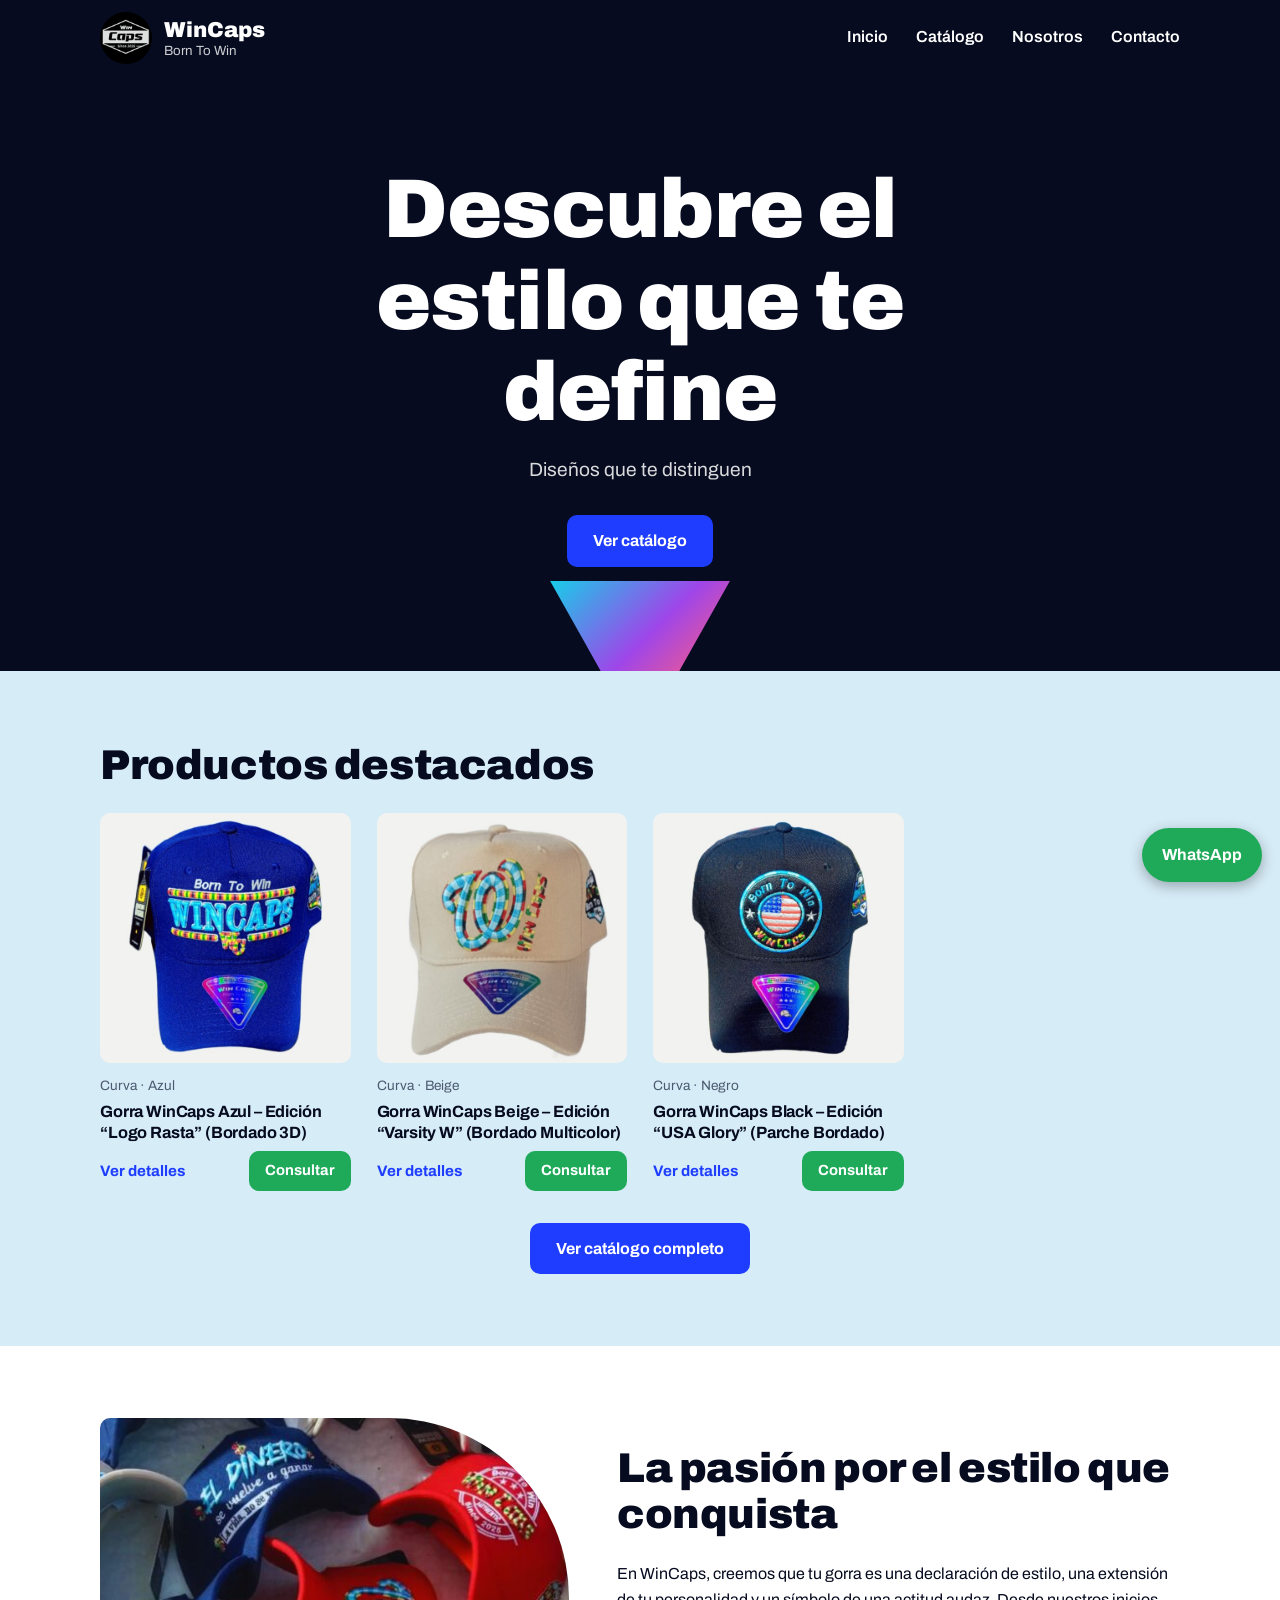
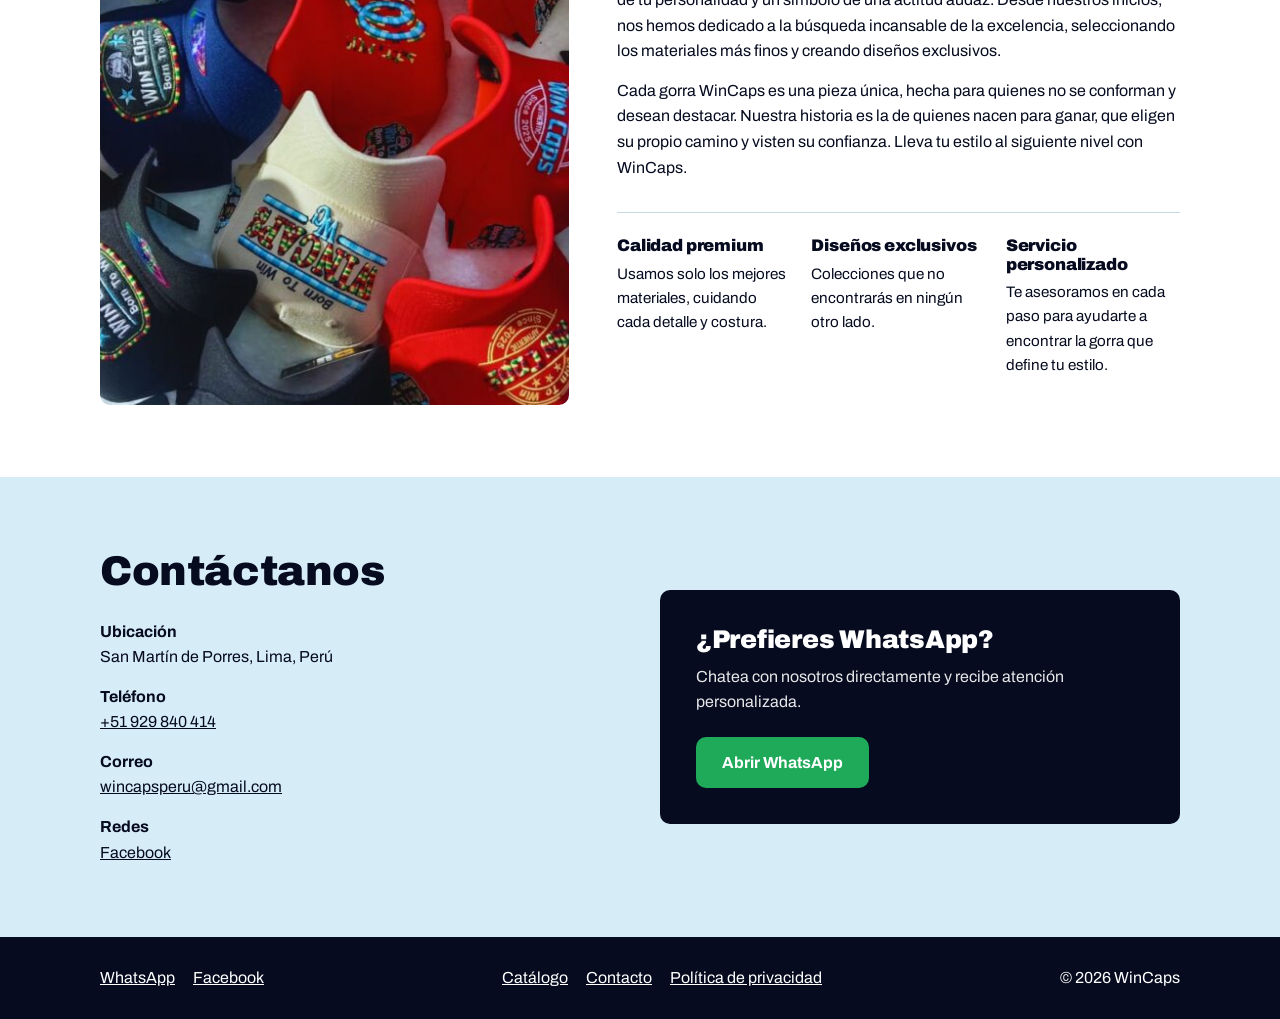
<file: index.html>
<!DOCTYPE html>
<html lang="es">
<head>
<meta charset="utf-8">
<meta name="viewport" content="width=device-width,initial-scale=1">
<title>WinCaps – Born To Win | Gorras en Lima</title>
<meta name="description" content="Gorras WinCaps: diseños exclusivos con bordado 3D. San Martín de Porres, Lima, Perú. Consulta por WhatsApp.">
<link rel="icon" href="img/logo.png">
<link rel="preconnect" href="https://fonts.googleapis.com">
<link rel="preconnect" href="https://fonts.gstatic.com" crossorigin>
<link rel="stylesheet" href="https://fonts.googleapis.com/css2?family=Archivo:wght@400;600;700;900&display=swap">
<link rel="stylesheet" href="css/styles.css">
</head>
<body>
<header class="top">
  <div class="wrap bar">
    <a class="brand" href="index.html">
      <img src="img/logo.png" alt="" width="52" height="52" onerror="this.style.display='none'">
      <span><b>WinCaps</b><small>Born To Win</small></span>
    </a>
    <button class="burger" aria-label="Abrir menú" aria-expanded="false">☰</button>
    <nav id="nav">
      <a href="index.html">Inicio</a><a href="catalogo.html">Catálogo</a><a href="#nosotros">Nosotros</a><a href="#contacto">Contacto</a>
    </nav>
  </div>
</header>

<main>
  <section id="inicio" class="hero">
    <h1>Descubre el estilo que te define</h1>
    <p>Diseños que te distinguen</p>
    <a class="btn" href="catalogo.html">Ver catálogo</a>
  </section>

  <section class="sec alt">
    <div class="wrap">
      <h2>Productos destacados</h2>
      <div id="destacados" class="grid"></div>
      <p style="margin-top:32px;text-align:center">
        <a class="btn" href="catalogo.html">Ver catálogo completo</a>
      </p>
    </div>
  </section>

  <section id="nosotros" class="sec">
    <div class="wrap about">
      <img src="img/nosotros.jpg" alt="Gorras WinCaps en exhibición" loading="lazy">
      <div>
        <h2>La pasión por el estilo que conquista</h2>
        <p>En WinCaps, creemos que tu gorra es una declaración de estilo, una extensión de tu personalidad y un símbolo de una actitud audaz. Desde nuestros inicios, nos hemos dedicado a la búsqueda incansable de la excelencia, seleccionando los materiales más finos y creando diseños exclusivos.</p>
        <p>Cada gorra WinCaps es una pieza única, hecha para quienes no se conforman y desean destacar. Nuestra historia es la de quienes nacen para ganar, que eligen su propio camino y visten su confianza. Lleva tu estilo al siguiente nivel con WinCaps.</p>
        <div class="vals">
          <div><h3>Calidad premium</h3><p>Usamos solo los mejores materiales, cuidando cada detalle y costura.</p></div>
          <div><h3>Diseños exclusivos</h3><p>Colecciones que no encontrarás en ningún otro lado.</p></div>
          <div><h3>Servicio personalizado</h3><p>Te asesoramos en cada paso para ayudarte a encontrar la gorra que define tu estilo.</p></div>
        </div>
      </div>
    </div>
  </section>

  <section id="contacto" class="sec alt">
    <div class="wrap contact">
      <div>
        <h2>Contáctanos</h2>
        <dl>
          <div><dt>Ubicación</dt><dd>San Martín de Porres, Lima, Perú</dd></div>
          <div><dt>Teléfono</dt><dd><a href="tel:+51929840414">+51 929 840 414</a></dd></div>
          <div><dt>Correo</dt><dd><a data-mail href="#"></a></dd></div>
          <div><dt>Redes</dt><dd><a data-fb target="_blank" rel="noopener" href="#">Facebook</a></dd></div>
        </dl>
      </div>
      <div class="cta">
        <h3>¿Prefieres WhatsApp?</h3>
        <p>Chatea con nosotros directamente y recibe atención personalizada.</p>
        <a class="btn wa" data-wa target="_blank" rel="noopener" href="#">Abrir WhatsApp</a>
      </div>
    </div>
  </section>
</main>

<footer>
  <div class="wrap">
    <div><a data-wa target="_blank" rel="noopener" href="#">WhatsApp</a><a data-fb target="_blank" rel="noopener" href="#">Facebook</a></div>
    <div><a href="catalogo.html">Catálogo</a><a href="#contacto">Contacto</a><a href="privacidad.html" target="_blank" rel="noopener">Política de privacidad</a></div>
    <div>© <span id="year"></span> WinCaps</div>
  </div>
</footer>

<a class="float" data-wa target="_blank" rel="noopener" href="#" aria-label="Escríbenos por WhatsApp">WhatsApp</a>

<dialog id="modal" aria-label="Detalle de la gorra">
  <button class="close" aria-label="Cerrar">×</button>
  <div id="modal-body"></div>
</dialog>

<script src="js/productos.js"></script>
<script src="js/common.js"></script>
<script src="js/home.js"></script>
</body>
</html>
</file>
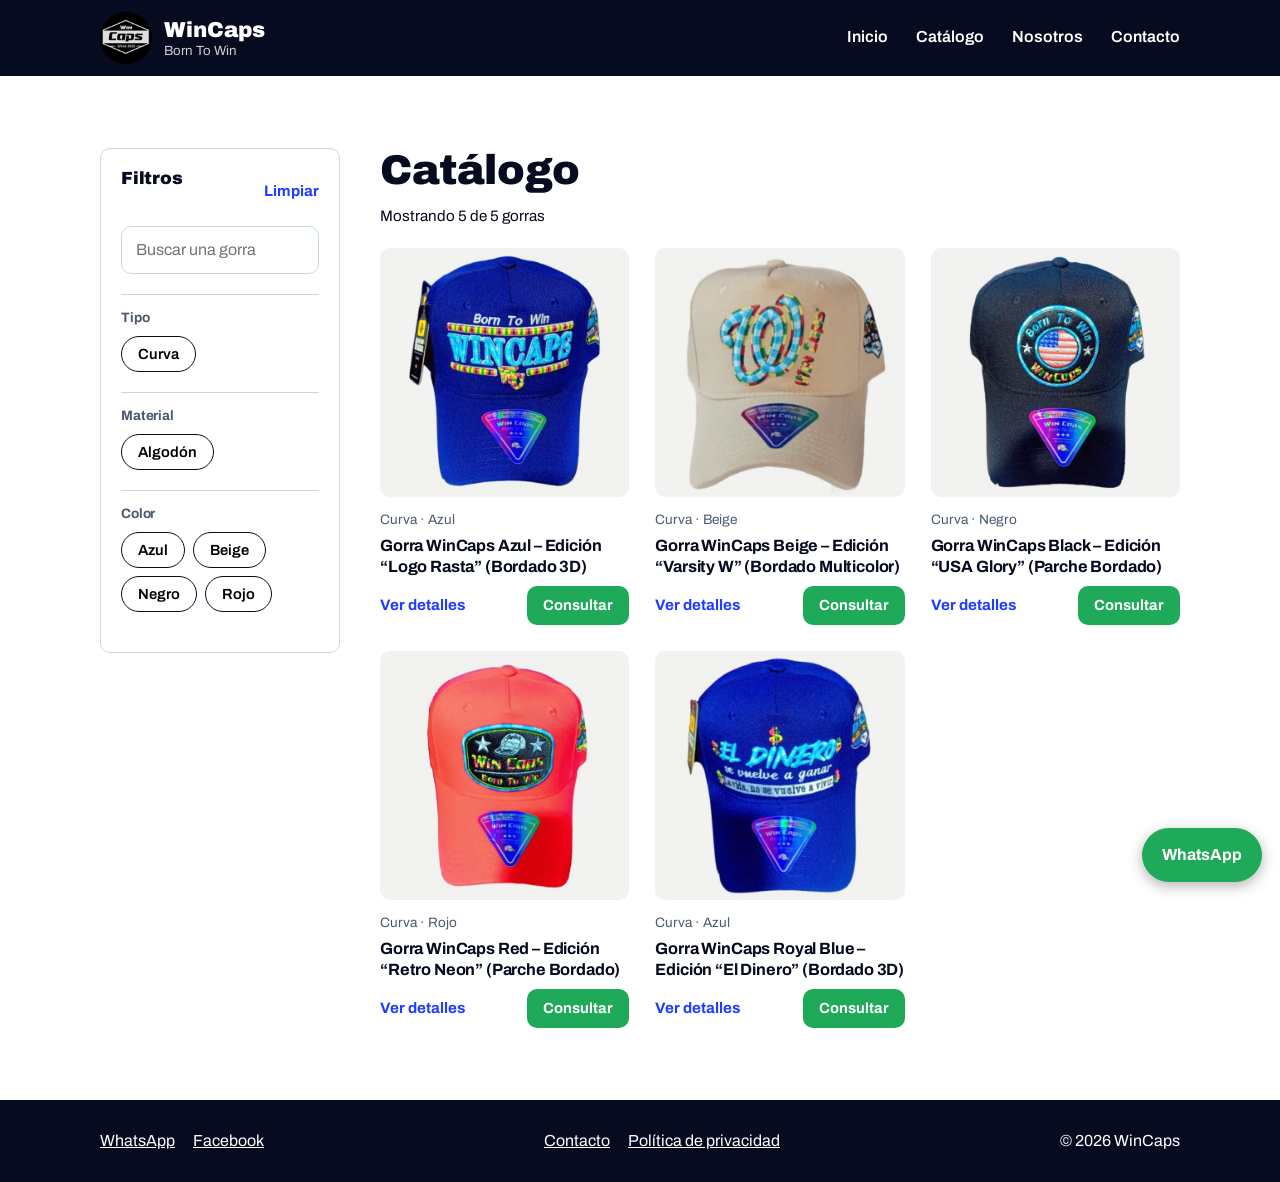
<file: catalogo.html>
<!DOCTYPE html>
<html lang="es">
<head>
<meta charset="utf-8">
<meta name="viewport" content="width=device-width,initial-scale=1">
<title>Catálogo de gorras – WinCaps</title>
<meta name="description" content="Todas las gorras WinCaps: filtra por tipo, material y color. Consulta por WhatsApp.">
<link rel="icon" href="img/logo.png">
<link rel="preconnect" href="https://fonts.googleapis.com">
<link rel="preconnect" href="https://fonts.gstatic.com" crossorigin>
<link rel="stylesheet" href="https://fonts.googleapis.com/css2?family=Archivo:wght@400;600;700;900&display=swap">
<link rel="stylesheet" href="css/styles.css">
</head>
<body>
<header class="top">
  <div class="wrap bar">
    <a class="brand" href="index.html">
      <img src="img/logo.png" alt="" width="52" height="52" onerror="this.style.display='none'">
      <span><b>WinCaps</b><small>Born To Win</small></span>
    </a>
    <button class="burger" aria-label="Abrir menú" aria-expanded="false">☰</button>
    <nav id="nav">
      <a href="index.html">Inicio</a><a href="catalogo.html">Catálogo</a><a href="index.html#nosotros">Nosotros</a><a href="index.html#contacto">Contacto</a>
    </nav>
  </div>
</header>

<main>
  <section class="sec">
    <div class="wrap catalog-layout">
      <aside class="filters">
        <div class="filters-head">
          <h2>Filtros</h2>
          <button id="limpiar" class="link">Limpiar</button>
        </div>
        <input id="q" type="search" placeholder="Buscar una gorra" aria-label="Buscar una gorra">

        <div class="filter-group">
          <h3>Tipo</h3>
          <div id="f-tipo" class="chip-list"></div>
        </div>
        <div class="filter-group">
          <h3>Material</h3>
          <div id="f-material" class="chip-list"></div>
        </div>
        <div class="filter-group">
          <h3>Color</h3>
          <div id="f-color" class="chip-list"></div>
        </div>
      </aside>

      <div class="catalog-main">
        <h1>Catálogo</h1>
        <p id="count" aria-live="polite"></p>
        <div id="grid" class="grid"></div>
      </div>
    </div>
  </section>
</main>

<footer>
  <div class="wrap">
    <div><a data-wa target="_blank" rel="noopener" href="#">WhatsApp</a><a data-fb target="_blank" rel="noopener" href="#">Facebook</a></div>
    <div><a href="index.html#contacto">Contacto</a><a href="privacidad.html" target="_blank" rel="noopener">Política de privacidad</a></div>
    <div>© <span id="year"></span> WinCaps</div>
  </div>
</footer>

<a class="float" data-wa target="_blank" rel="noopener" href="#" aria-label="Escríbenos por WhatsApp">WhatsApp</a>

<dialog id="modal" aria-label="Detalle de la gorra">
  <button class="close" aria-label="Cerrar">×</button>
  <div id="modal-body"></div>
</dialog>

<script src="js/productos.js"></script>
<script src="js/common.js"></script>
<script src="js/catalogo.js"></script>
</body>
</html>
</file>
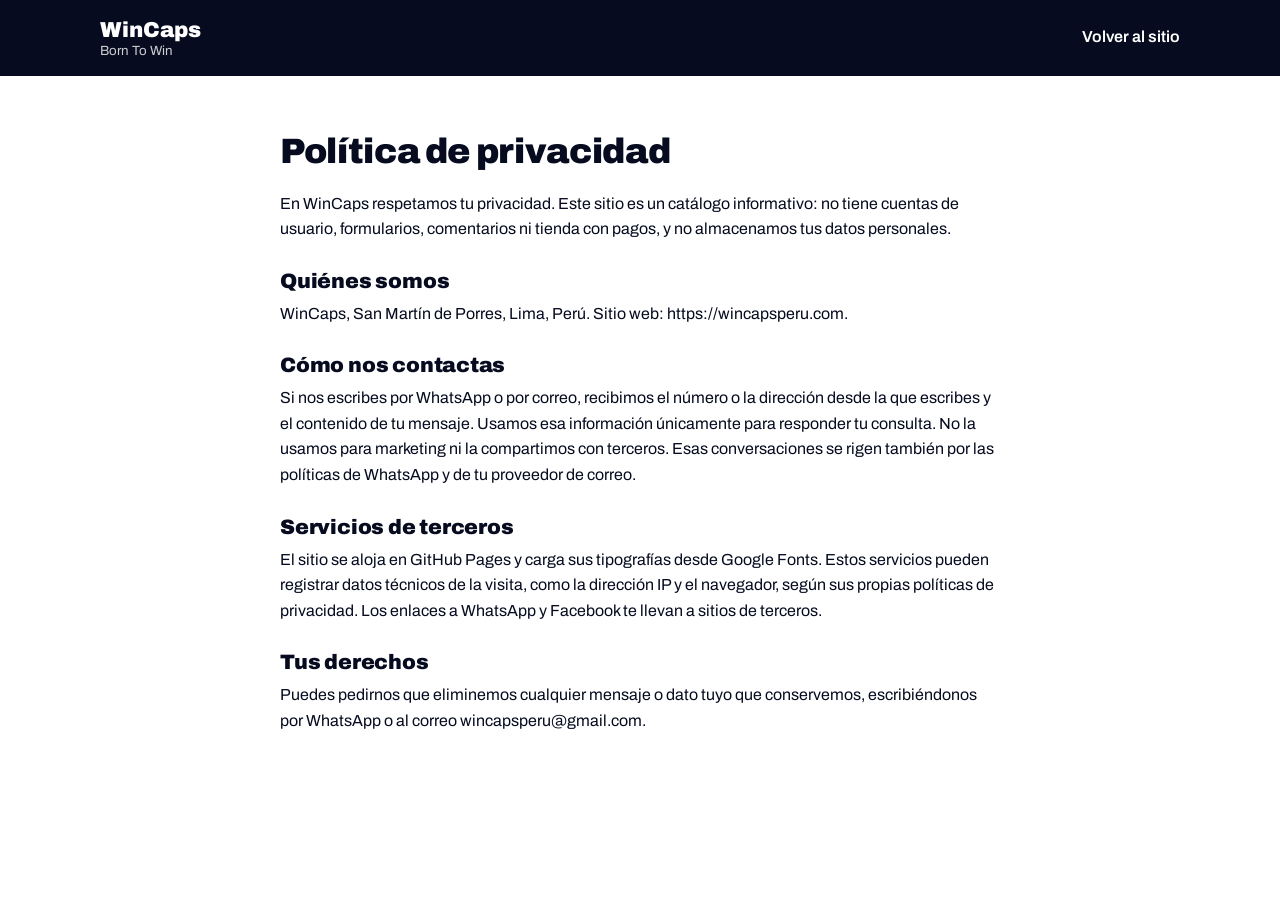
<file: privacidad.html>
<!DOCTYPE html>
<html lang="es">
<head>
<meta charset="utf-8">
<meta name="viewport" content="width=device-width,initial-scale=1">
<title>Política de privacidad – WinCaps</title>
<meta name="robots" content="noindex">
<link rel="stylesheet" href="https://fonts.googleapis.com/css2?family=Archivo:wght@400;700;900&display=swap">
<link rel="stylesheet" href="css/styles.css">
</head>
<body>
<header class="top"><div class="wrap bar">
  <a class="brand" href="index.html"><span><b>WinCaps</b><small>Born To Win</small></span></a>
  <nav style="display:flex"><a href="index.html">Volver al sitio</a></nav>
</div></header>
<main class="wrap legal">
  <h1>Política de privacidad</h1>
  <p>En WinCaps respetamos tu privacidad. Este sitio es un catálogo informativo: no tiene cuentas de usuario, formularios, comentarios ni tienda con pagos, y no almacenamos tus datos personales.</p>

  <h2>Quiénes somos</h2>
  <p>WinCaps, San Martín de Porres, Lima, Perú. Sitio web: https://wincapsperu.com.</p>

  <h2>Cómo nos contactas</h2>
  <p>Si nos escribes por WhatsApp o por correo, recibimos el número o la dirección desde la que escribes y el contenido de tu mensaje. Usamos esa información únicamente para responder tu consulta. No la usamos para marketing ni la compartimos con terceros. Esas conversaciones se rigen también por las políticas de WhatsApp y de tu proveedor de correo.</p>

  <h2>Servicios de terceros</h2>
  <p>El sitio se aloja en GitHub Pages y carga sus tipografías desde Google Fonts. Estos servicios pueden registrar datos técnicos de la visita, como la dirección IP y el navegador, según sus propias políticas de privacidad. Los enlaces a WhatsApp y Facebook te llevan a sitios de terceros.</p>

  <h2>Tus derechos</h2>
  <p>Puedes pedirnos que eliminemos cualquier mensaje o dato tuyo que conservemos, escribiéndonos por WhatsApp o al correo wincapsperu@gmail.com.</p>
</main>
</body>
</html>
</file>
<file: css/styles.css>
:root{--ink:#060b1f;--royal:#1f3dff;--sky:#d6ecf7;--line:#c3d9e6;--wa:#1faa59;--holo:linear-gradient(135deg,#19e3ff,#b04cff 45%,#ff5fa8 70%,#9dff5c);--r:10px}
*{box-sizing:border-box;margin:0}
html{scroll-behavior:smooth;scroll-padding-top:84px}
body{font:400 1rem/1.6 Archivo,system-ui,-apple-system,"Segoe UI",sans-serif;color:var(--ink);background:#fff}
img{max-width:100%;display:block}
a{color:inherit}
:focus-visible{outline:3px solid var(--royal);outline-offset:2px}
.wrap{max-width:1120px;margin:0 auto;padding:0 20px}
h1,h2,h3{line-height:1.1;font-weight:900;letter-spacing:-.01em}
h2{font-size:clamp(1.8rem,4vw,2.6rem);margin-bottom:24px}

/* Cabecera */
.top{position:sticky;top:0;z-index:20;background:var(--ink);color:#fff}
.bar{display:flex;align-items:center;justify-content:space-between;min-height:76px}
.brand{display:flex;align-items:center;gap:12px;text-decoration:none}
.brand img{width:52px;height:52px;border-radius:50%}
.brand span{display:flex;flex-direction:column;line-height:1.15}
.brand b{font-size:1.35rem;font-weight:900}.brand small{opacity:.8}
nav{display:flex;gap:28px}
nav a{text-decoration:none;font-weight:600;padding:6px 0;border-bottom:2px solid transparent}
nav a:hover{border-color:var(--royal)}
.burger{display:none;background:none;border:0;color:#fff;font-size:1.7rem;cursor:pointer}

/* Botones */
.btn{display:inline-block;background:var(--royal);color:#fff;text-decoration:none;font-weight:700;padding:13px 26px;border-radius:var(--r);border:0;cursor:pointer;font-size:1rem}
.btn:hover{filter:brightness(1.1)}
.btn.wa{background:var(--wa)}.btn.sm{padding:8px 16px;font-size:.92rem}
.link{background:none;border:0;color:var(--royal);font:700 .95rem Archivo,sans-serif;cursor:pointer;padding:8px 0}

/* Inicio: el sticker holográfico de la visera como firma visual */
.hero{background:var(--ink);color:#fff;text-align:center;padding:88px 20px 104px;position:relative;overflow:hidden}
.hero::after{content:"";position:absolute;left:50%;bottom:-70px;width:180px;height:160px;transform:translateX(-50%);background:var(--holo);clip-path:polygon(0 0,100% 0,50% 100%);opacity:.9}
.hero h1{font-size:clamp(2.4rem,8vw,5.2rem);max-width:12ch;margin:0 auto 16px}
.hero p{font-size:1.2rem;opacity:.85;margin-bottom:30px}

/* Secciones */
.sec{padding:72px 0}.alt{background:var(--sky)}
.tools{display:flex;flex-wrap:wrap;gap:14px;align-items:center;margin-bottom:14px}
#q{flex:1 1 240px;padding:12px 16px;border:1px solid var(--line);border-radius:var(--r);font:inherit;background:#fff}
#chips{display:flex;gap:8px;flex-wrap:wrap}
.chip{padding:9px 16px;border-radius:99px;border:1px solid var(--ink);background:#fff;font:600 .92rem Archivo,sans-serif;cursor:pointer}
.chip[aria-pressed=true]{background:var(--ink);color:#fff}
#count{margin-bottom:24px;font-size:.95rem}

/* Catálogo */
.catalog-layout{display:grid;grid-template-columns:240px 1fr;gap:40px;align-items:start}
.catalog-main h1{font-size:clamp(1.8rem,4vw,2.6rem);margin-bottom:10px}
.filters{position:sticky;top:92px;border:1px solid var(--line);border-radius:var(--r);padding:20px}
.filters-head{display:flex;justify-content:space-between;align-items:center;margin-bottom:14px}
.filters-head h2{font-size:1.1rem}
.filters #q{width:100%;padding:10px 14px;border:1px solid var(--line);border-radius:var(--r);font:inherit;margin-bottom:20px}
.filter-group{margin-bottom:20px;padding-top:16px;border-top:1px solid var(--line)}
.filter-group:first-of-type{border-top:0;padding-top:0}
.filter-group h3{font-size:.85rem;text-transform:none;color:#4b5a70;margin-bottom:10px;font-weight:700}
.chip-list{display:flex;flex-wrap:wrap;gap:8px}
#count{margin-bottom:20px;font-size:.95rem}
.grid{display:grid;grid-template-columns:repeat(auto-fill,minmax(230px,1fr));gap:26px}
.card-img{display:block;width:100%;padding:0;border:0;background:#f2f2f0;border-radius:var(--r);overflow:hidden;cursor:pointer;aspect-ratio:1}
.card-img img{width:100%;height:100%;object-fit:cover;transition:transform .3s}
.card-img:hover img{transform:scale(1.04)}
.card .cat,.cat{color:#4b5a70;font-size:.85rem;margin-top:12px}
.card h3{font-size:1.02rem;font-weight:700;line-height:1.3;margin:4px 0 8px}
.price{font-weight:900;font-size:1.15rem;margin-bottom:8px}
.row{display:flex;justify-content:space-between;align-items:center;gap:10px}

/* Nosotros */
.about{display:grid;grid-template-columns:1fr 1.2fr;gap:48px;align-items:center}
.about>img{border-radius:var(--r) 180px var(--r) var(--r);width:100%;aspect-ratio:4/5;object-fit:cover;background:var(--sky)}
.about p+p{margin-top:14px}
.vals{display:grid;grid-template-columns:repeat(3,1fr);gap:20px;margin-top:32px;padding-top:24px;border-top:1px solid var(--line)}
.vals h3{font-size:1.05rem;margin-bottom:6px}.vals p{font-size:.95rem}

/* Contacto */
.contact{display:grid;grid-template-columns:1fr 1fr;gap:40px;align-items:center}
.contact dl{display:grid;gap:14px}.contact dt{font-weight:700}
.cta{background:var(--ink);color:#fff;padding:36px;border-radius:var(--r)}
.cta h3{font-size:1.6rem;margin-bottom:10px}.cta p{margin-bottom:22px;opacity:.9}

footer{background:var(--ink);color:#fff;padding:28px 0}
footer .wrap{display:flex;flex-wrap:wrap;justify-content:space-between;gap:14px}
footer a{margin-right:18px}

/* Ventana de detalle */
dialog{border:0;border-radius:var(--r);padding:0;width:min(880px,94vw);max-height:92vh}
dialog::backdrop{background:rgba(6,11,31,.7)}
.close{position:absolute;right:12px;top:8px;background:#fff;border:0;font-size:2rem;cursor:pointer;line-height:1;border-radius:50%;width:40px;height:40px}
#modal-body{display:grid;grid-template-columns:1fr 1fr;gap:28px;padding:28px}
#modal-body img{border-radius:var(--r);background:#f2f2f0;width:100%}
#modal-body h3{font-size:1.5rem;margin:4px 0 12px}
#modal-body ul{margin:14px 0 20px 18px;font-size:.93rem}#modal-body li{margin-bottom:4px}
#modal-body p{margin-bottom:8px}

/* Botón flotante */
.float{position:fixed;right:18px;bottom:18px;z-index:15;background:var(--wa);color:#fff;text-decoration:none;font-weight:700;padding:14px 20px;border-radius:99px;box-shadow:0 4px 14px rgba(0,0,0,.3)}

/* Texto legal */
.legal{max-width:760px;padding:56px 20px}.legal h1{font-size:2.2rem;margin-bottom:20px}.legal h2{font-size:1.3rem;margin:28px 0 8px}

@media(max-width:900px){
  .catalog-layout{grid-template-columns:1fr}
  .filters{position:static}
}
@media(max-width:760px){
  .burger{display:block}
  nav{display:none;position:absolute;top:76px;left:0;right:0;background:var(--ink);flex-direction:column;gap:0;padding:8px 20px 16px}
  nav.open{display:flex}nav a{padding:12px 0}
  .about,.contact,#modal-body{grid-template-columns:1fr}.vals{grid-template-columns:1fr}
  .hero{padding:64px 20px 96px}.sec{padding:52px 0}
}
@media(prefers-reduced-motion:reduce){*{transition:none!important;scroll-behavior:auto!important}}
</file>
